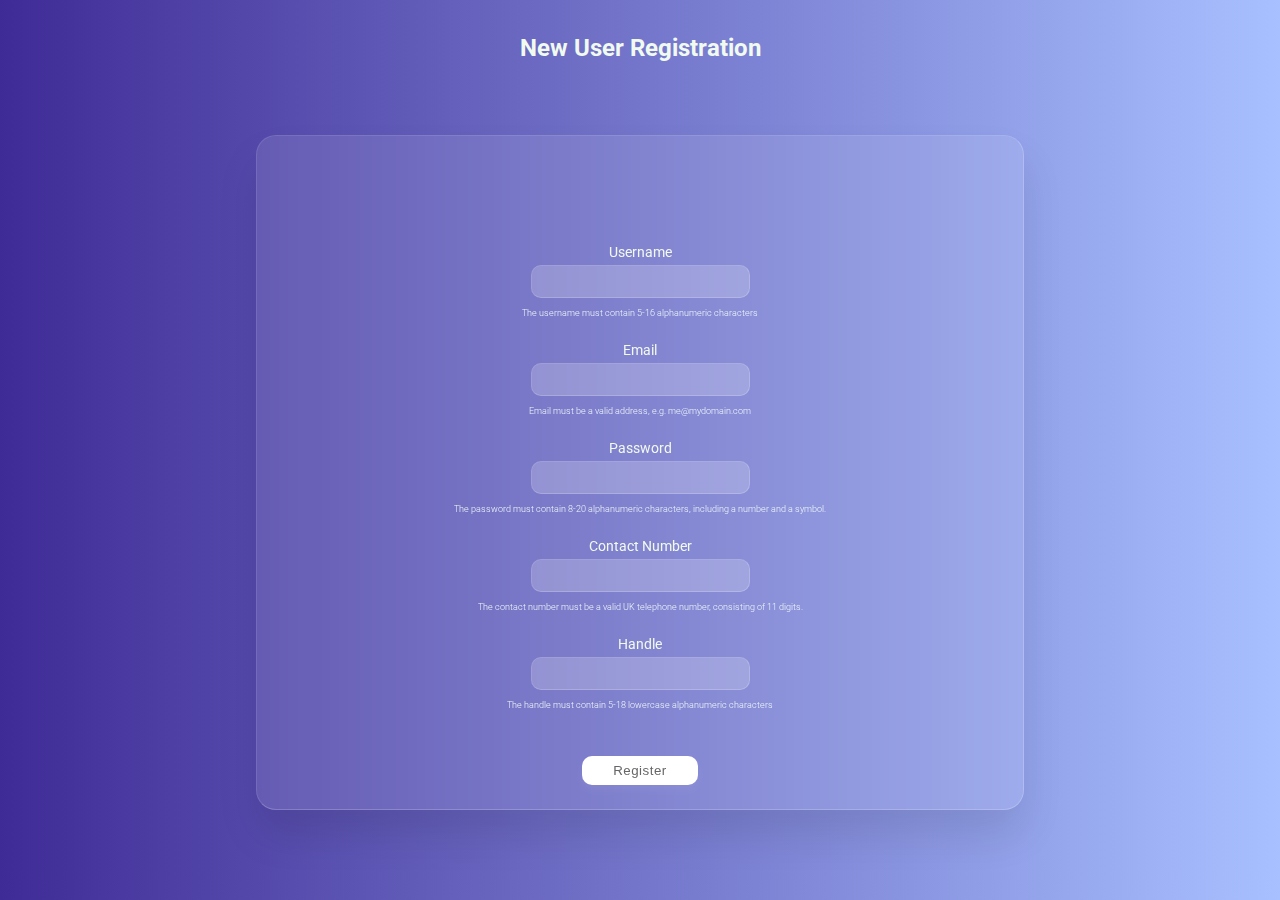
<file: index.html>
<!DOCTYPE html>
<html lang="en">
  <head>
    <meta charset="UTF-8" />
    <meta http-equiv="X-UA-Compatible" content="IE=edge" />
    <meta name="viewport" content="width=device-width, initial-scale=1.0" />
    <link rel="preconnect" href="https://fonts.gstatic.com" />
    <link
      href="https://fonts.googleapis.com/css2?family=Roboto:wght@100;300;400&display=swap"
      rel="stylesheet"
    />
    <link
      rel="apple-touch-icon"
      sizes="180x180"
      href="./icons/apple-touch-icon.png"
    />
    <link
      rel="icon"
      type="image/png"
      sizes="32x32"
      href="./icons/favicon-32x32.png"
    />
    <link
      rel="icon"
      type="image/png"
      sizes="16x16"
      href="./icons/favicon-16x16.png"
    />
    <link
      rel="stylesheet"
      href="https://cdnjs.cloudflare.com/ajax/libs/font-awesome/5.15.3/css/all.min.css"
      integrity="sha512-iBBXm8fW90+nuLcSKlbmrPcLa0OT92xO1BIsZ+ywDWZCvqsWgccV3gFoRBv0z+8dLJgyAHIhR35VZc2oM/gI1w=="
      crossorigin="anonymous"
      referrerpolicy="no-referrer"
    />
    <link rel="stylesheet" href="./styles/style.css" />
    <title>Registration Form | RegEx Validation</title>
  </head>
  <body>
    <main>
      <div class="logo">
        <h1>New User Registration</h1>
      </div>
      <form action="./redirect/" autocomplete="off">
        <div class="wrapper">
          <div class="username field">
            <label for="username">Username</label>
            <input type="text" id="username" name='username' />
            <p>The username must contain 5-16 alphanumeric characters</p>
          </div>
          <div class="email field">
            <label for="email">Email</label>
            <input type="text" id="email" name='email' />
            <p>Email must be a valid address, e.g. me@mydomain.com</p>
          </div>
          <div class="password field">
            <label for="password">Password</label>
            <input type="password" id="password" name='password' />
            <p>
              The password must contain 8-20 alphanumeric characters, including a number and a symbol.
            </p>
          </div>
          <div class="contact-number field">
            <label for="contact-number">Contact Number</label>
            <input type="text" name='contact' id="contact-number"/>
            <p>
              The contact number must be a valid UK telephone number, consisting
              of 11 digits.
            </p>
          </div>
          <div class="profile-handle field">
            <label for="handle">Handle</label>
            <input type="text" id="handle" name='handle' />
            <p>
              The handle must contain 5-18 lowercase alphanumeric characters
            </p>
          </div>
        </div>
          <button class="submit" type="submit">Register</button>
        </div>
      </form>
    </main>
    <script defer src="./app.js"></script>
  </body>
</html>
</file>
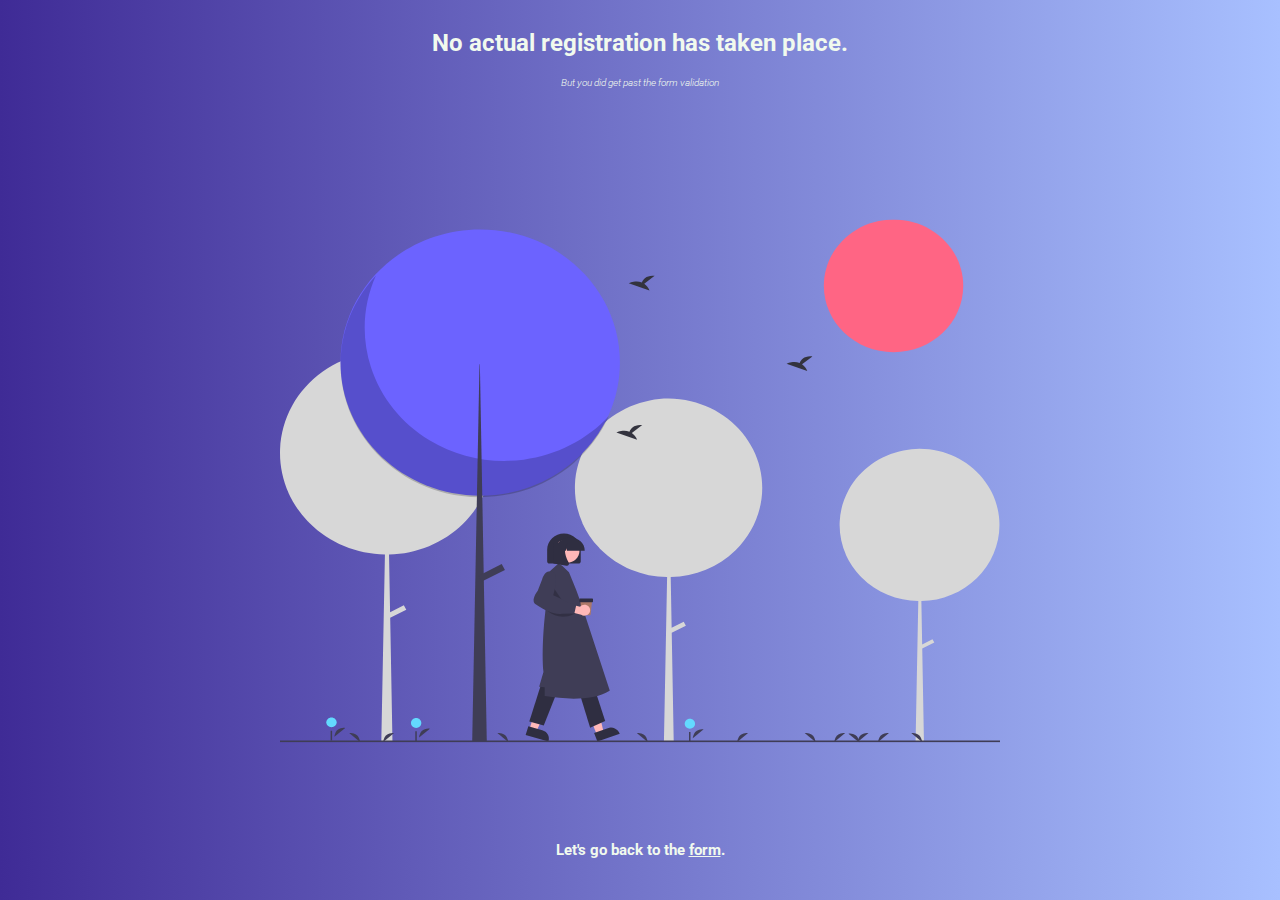
<file: redirect/index.html>
<!DOCTYPE html>
<html lang="en">
  <head>
    <meta charset="UTF-8" />
    <meta http-equiv="X-UA-Compatible" content="IE=edge" />
    <meta name="viewport" content="width=device-width, initial-scale=1.0" />
    <link rel="preconnect" href="https://fonts.gstatic.com" />
    <link
      href="https://fonts.googleapis.com/css2?family=Roboto:wght@100;300;400&display=swap"
      rel="stylesheet"
    />
    <link
      rel="apple-touch-icon"
      sizes="180x180"
      href="../icons/apple-touch-icon.png"
    />
    <link
      rel="icon"
      type="image/png"
      sizes="32x32"
      href="../icons/favicon-32x32.png"
    />
    <link
      rel="icon"
      type="image/png"
      sizes="16x16"
      href="../icons/favicon-16x16.png"
    />
    <link rel="stylesheet" href="../styles/style.css" />
    <title>Registration Form | RegEx Validation</title>
  </head>
  <body>
    <main class="main-redirect">
      <div class="logo logo-redir">
        <h1>No actual registration has taken place.</h1>
        <p><i>But you did get past the form validation</i></p>
      </div>
      <div class="main-image">
        <svg
          width="1500"
          height="1500"
          viewBox="0 0 1500 1500"
          fill="none"
          xmlns="http://www.w3.org/2000/svg"
        >
          <g id="Frame 1">
            <g id="undraw_Walking_outside_re_56xo 1" clip-path="url(#clip0)">
              <path
                id="Vector"
                d="M519.752 1266.56L534.488 1270.76L558.527 1218.6L536.777 1212.39L519.752 1266.56Z"
                fill="#FFB8B8"
              />
              <path
                id="Vector_2"
                d="M517.433 1260.9L546.456 1269.18L546.457 1269.18C551.362 1270.58 555.483 1273.78 557.912 1278.08C560.342 1282.37 560.881 1287.41 559.412 1292.08L559.232 1292.66L511.714 1279.09L517.433 1260.9Z"
                fill="#2F2E41"
              />
              <path
                id="Vector_3"
                d="M659.801 1278.03L674.245 1272.98L660.693 1217.5L639.375 1224.94L659.801 1278.03Z"
                fill="#FFB8B8"
              />
              <path
                id="Vector_4"
                d="M654.388 1274.82L682.833 1264.88L682.834 1264.88C687.642 1263.2 692.953 1263.41 697.599 1265.47C702.244 1267.52 705.845 1271.24 707.607 1275.82L707.823 1276.39L661.251 1292.66L654.388 1274.82Z"
                fill="#2F2E41"
              />
              <path
                id="Vector_5"
                d="M544.461 1172.13L519.365 1251.04L549.48 1259.41L578.341 1186.48L544.461 1172.13Z"
                fill="#2F2E41"
              />
              <path
                id="Vector_6"
                d="M623.515 1190.06L646.103 1264.19L677.473 1249.85L654.887 1180.5L623.515 1190.06Z"
                fill="#2F2E41"
              />
              <path
                id="Vector_7"
                d="M611.76 1203.43C591.673 1203.35 571.632 1201.58 551.866 1198.17L551.363 1198.07V1179.84L539.893 1178.62L548.846 1148.16C544.673 1101.22 550.602 1041.78 552.521 1024.67C552.96 1020.66 553.249 1018.41 553.249 1018.41L563.315 936.888L580.156 922.075L587.807 926.819L601.999 940.342C618.496 979.026 631.586 1015.45 631.669 1017.79L686.992 1186.71L686.619 1186.96C667.409 1199.89 638.126 1203.43 611.76 1203.43Z"
                fill="#3F3D56"
              />
              <path
                id="Vector_8"
                opacity="0.2"
                d="M570.453 973.048L566.584 996.055L592.772 1006.35L570.453 973.048Z"
                fill="black"
              />
              <path
                id="Vector_9"
                d="M621.838 921.955H561.291C560.046 921.954 558.852 921.482 557.971 920.642C557.09 919.803 556.595 918.665 556.593 917.479V892.611C556.612 883.785 560.304 875.326 566.86 869.091C573.417 862.856 582.302 859.354 591.565 859.354C600.828 859.354 609.712 862.856 616.269 869.091C622.825 875.326 626.518 883.785 626.536 892.611V917.479C626.534 918.665 626.039 919.803 625.158 920.642C624.278 921.482 623.084 921.954 621.838 921.955Z"
                fill="#2F2E41"
              />
              <path
                id="Vector_10"
                d="M598.249 920.457C612.41 920.457 623.889 909.519 623.889 896.026C623.889 882.533 612.41 871.595 598.249 871.595C584.089 871.595 572.61 882.533 572.61 896.026C572.61 909.519 584.089 920.457 598.249 920.457Z"
                fill="#FFB8B8"
              />
              <path
                id="Vector_11"
                d="M634.809 895.098H597.786L597.406 890.033L595.508 895.098H589.807L589.055 885.06L585.293 895.098H574.262V894.601C574.27 887.612 577.187 880.912 582.373 875.97C587.56 871.029 594.591 868.249 601.926 868.241H607.145C614.48 868.249 621.511 871.028 626.697 875.97C631.884 880.912 634.801 887.612 634.809 894.601V895.098Z"
                fill="#2F2E41"
              />
              <path
                id="Vector_12"
                d="M597.483 926.597C597.204 926.597 596.926 926.573 596.652 926.527L569.542 921.969V879.277H599.385L598.646 880.098C588.366 891.521 596.111 910.044 601.642 920.069C602.05 920.803 602.231 921.632 602.166 922.461C602.101 923.289 601.792 924.083 601.274 924.751C600.84 925.323 600.271 925.788 599.612 926.109C598.953 926.43 598.223 926.597 597.483 926.597Z"
                fill="#2F2E41"
              />
              <path
                id="Vector_13"
                opacity="0.2"
                d="M553.872 1017.29C560.696 1024.82 569.952 1029.97 580.185 1031.94C590.419 1033.91 601.049 1032.59 610.406 1028.18L615.987 1025.54L553.872 1017.29Z"
                fill="black"
              />
              <g id="arm">
                <path
                  id="Vector_14"
                  d="M645.318 1029.79H630.458C629.982 1029.79 629.521 1029.62 629.168 1029.32C628.815 1029.01 628.594 1028.59 628.55 1028.14L625.575 999.087H650.202L647.227 1028.14C647.182 1028.59 646.962 1029.01 646.609 1029.32C646.256 1029.62 645.795 1029.79 645.318 1029.79Z"
                  fill="#AC7868"
                />
                <path
                  id="Vector_15"
                  d="M650.162 1002.74H625.614C625.106 1002.74 624.618 1002.55 624.259 1002.21C623.899 1001.86 623.697 1001.4 623.697 1000.91V996.529C623.697 996.045 623.899 995.58 624.259 995.238C624.618 994.895 625.106 994.702 625.614 994.702H650.162C650.671 994.702 651.158 994.895 651.518 995.238C651.877 995.58 652.08 996.045 652.08 996.529V1000.91C652.08 1001.4 651.877 1001.86 651.518 1002.21C651.158 1002.55 650.671 1002.74 650.162 1002.74Z"
                  fill="#2F2E41"
                />
                <path
                  id="Vector_16"
                  d="M643.092 1011.66C641.948 1010.44 640.537 1009.47 638.957 1008.82C637.377 1008.17 635.667 1007.86 633.948 1007.91C632.228 1007.96 630.541 1008.37 629.005 1009.11C627.469 1009.85 626.122 1010.9 625.058 1012.18L599.17 1005.26L590.917 1019.22L627.619 1028.51C630.008 1030.07 632.915 1030.74 635.788 1030.4C638.662 1030.05 641.302 1028.71 643.209 1026.64C645.117 1024.56 646.158 1021.89 646.137 1019.13C646.115 1016.37 645.032 1013.71 643.092 1011.66Z"
                  fill="#FFB8B8"
                />
                <path
                  id="Vector_17"
                  d="M581.315 1027.16C569.007 1027.16 552.353 1020.29 532.584 1006.97C531.482 1006.24 530.551 1005.3 529.849 1004.21C529.147 1003.13 528.69 1001.91 528.507 1000.65C527.049 991.842 536.06 979.942 536.944 978.801L546.417 954.013C546.526 953.61 549.579 942.885 557.243 939.069C558.857 938.281 560.63 937.834 562.442 937.761C564.254 937.687 566.061 937.988 567.74 938.643C582.338 943.708 570.939 982.822 569.374 987.952L588.715 996.626L600.998 1004.09L617.818 1005.76L613.251 1025.9L587.706 1026.45C585.615 1026.94 583.468 1027.18 581.315 1027.16Z"
                  fill="#3F3D56"
                />
              </g>
              <g id="trees">
                <path
                  id="Vector_18"
                  d="M1498.9 841.566C1498.89 818.032 1493.38 794.796 1482.78 773.541C1472.18 752.285 1456.75 733.543 1437.6 718.673C1418.46 703.802 1396.09 693.175 1372.1 687.562C1348.11 681.948 1323.12 681.489 1298.92 686.218C1274.73 690.946 1251.94 700.743 1232.21 714.9C1212.48 729.057 1196.3 747.218 1184.85 768.068C1173.4 788.919 1166.95 811.936 1165.99 835.451C1165.02 858.967 1169.56 882.393 1179.27 904.032C1179.11 903.86 1178.94 903.692 1178.78 903.518C1186.17 919.944 1196.43 935.063 1209.11 948.236C1209.14 948.276 1209.18 948.315 1209.22 948.354C1210.24 949.417 1211.27 950.474 1212.33 951.509C1227.54 966.632 1245.76 978.725 1265.92 987.084C1286.08 995.443 1307.79 999.903 1329.77 1000.2L1324.15 1291.42H1341.53L1338.01 1099.21L1363.16 1086.6L1359.32 1079.66L1337.85 1090.43L1336.2 1000.19C1379.69 999.239 1421.06 982.11 1451.47 952.466C1481.88 922.822 1498.9 883.017 1498.9 841.566Z"
                  fill="#D7D7D7"
                />
                <path
                  id="Vector_19"
                  d="M1004.67 764.232C1004.65 736.652 998.196 709.421 985.772 684.511C973.347 659.602 955.263 637.638 932.829 620.211C910.396 602.784 884.175 590.33 856.066 583.751C827.957 577.173 798.665 576.635 770.311 582.176C741.957 587.717 715.251 599.199 692.13 615.79C669.008 632.38 650.049 653.664 636.626 678.098C623.203 702.533 615.653 729.507 614.522 757.065C613.391 784.624 618.708 812.077 630.088 837.436C629.897 837.234 629.7 837.037 629.51 836.834C638.178 856.084 650.194 873.801 665.052 889.239C665.096 889.286 665.142 889.331 665.186 889.378C666.385 890.623 667.591 891.861 668.824 893.075C686.657 910.798 708.008 924.969 731.636 934.765C755.264 944.561 780.698 949.788 806.463 950.141L799.869 1291.42H820.242L816.118 1066.17L845.588 1051.39L841.092 1043.25L815.93 1055.87L813.994 950.123C864.961 949.01 913.447 928.936 949.08 894.196C984.714 859.456 1004.66 812.808 1004.67 764.232Z"
                  fill="#D7D7D7"
                />
                <path
                  id="Vector_20"
                  d="M444.145 691.49C444.127 660.105 436.783 629.117 422.644 600.77C408.505 572.424 387.926 547.429 362.397 527.598C336.868 507.766 307.029 493.594 275.042 486.108C243.054 478.621 209.72 478.009 177.454 484.315C145.188 490.621 114.797 503.687 88.4854 522.567C62.1734 541.446 40.5983 565.666 25.3235 593.473C10.0486 621.279 1.45645 651.974 0.169571 683.335C-1.11731 714.697 4.93331 745.938 17.883 774.795C17.6659 774.565 17.4415 774.342 17.2254 774.111C27.0892 796.016 40.7633 816.179 57.6713 833.747C57.7218 833.8 57.7737 833.851 57.8243 833.904C59.1885 835.321 60.5606 836.73 61.9643 838.111C82.2579 858.28 106.554 874.406 133.442 885.554C160.33 896.702 189.275 902.65 218.595 903.051L211.091 1291.42H234.274L229.582 1035.09L263.118 1018.27L258.002 1009.01L229.368 1023.37L227.165 903.032C285.164 901.765 340.34 878.921 380.89 839.388C421.44 799.854 444.144 746.77 444.145 691.49Z"
                  fill="#D7D7D7"
                />
              </g>
              <path
                id="sun"
                d="M1278.18 481.765C1358.39 481.765 1423.41 419.809 1423.41 343.382C1423.41 266.956 1358.39 205 1278.18 205C1197.98 205 1132.96 266.956 1132.96 343.382C1132.96 419.809 1197.98 481.765 1278.18 481.765Z"
                fill="#FF6584"
              />
              <path
                id="blue-tree"
                d="M417.067 780.689C577.819 780.689 708.134 656.518 708.134 503.345C708.134 350.171 577.819 226 417.067 226C256.315 226 126 350.171 126 503.345C126 656.518 256.315 780.689 417.067 780.689Z"
                fill="#6C63FF"
              />
              <path
                id="Vector_21"
                opacity="0.2"
                d="M199.881 321.734C172.731 382.248 169.048 449.99 189.49 512.854C209.932 575.718 253.167 629.608 311.469 664.893C369.771 700.179 439.342 714.561 507.748 705.47C576.155 696.379 638.94 664.407 684.885 615.267C668.299 652.239 643.476 685.333 612.136 712.256C580.795 739.18 543.686 759.289 503.38 771.19C463.073 783.091 420.533 786.5 378.707 781.18C336.881 775.86 296.768 761.94 261.149 740.382C225.53 718.824 195.255 690.146 172.422 656.332C149.589 622.519 134.745 584.38 128.917 544.558C123.089 504.735 126.417 464.181 138.67 425.706C150.924 387.231 171.81 351.754 199.881 321.734Z"
                fill="black"
              />
              <path
                id="Vector_22"
                d="M415.595 506.978H416.395L430.789 1293.3H400.402L415.595 506.978Z"
                fill="#3F3D56"
              />
              <path
                id="Vector_23"
                d="M461.888 923.145L413.773 947.282L420.479 959.418L468.593 935.281L461.888 923.145Z"
                fill="#3F3D56"
              />
              <path
                id="Vector_24"
                d="M859.992 1285.94C859.992 1285.94 861.042 1264.97 882.57 1267.41L859.992 1285.94Z"
                fill="#3F3D56"
              />
              <path
                id="Vector_25"
                d="M855.197 1273.01H852.156V1293.3H855.197V1273.01Z"
                fill="#3F3D56"
              />
              <path
                id="Vector_26"
                d="M113.316 1283.04C113.316 1283.04 114.366 1262.08 135.894 1264.51L113.316 1283.04Z"
                fill="#3F3D56"
              />
              <path
                id="Vector_27"
                d="M108.521 1270.11H105.48V1290.4H108.521V1270.11Z"
                fill="#3F3D56"
              />
              <path
                id="Vector_28"
                d="M289.72 1284.49C289.72 1284.49 290.77 1263.52 312.298 1265.96L289.72 1284.49Z"
                fill="#3F3D56"
              />
              <g id="flowers">
                <path
                  id="Vector_29"
                  d="M853.909 1265.99C859.86 1265.99 864.684 1261.39 864.684 1255.72C864.684 1250.05 859.86 1245.45 853.909 1245.45C847.958 1245.45 843.134 1250.05 843.134 1255.72C843.134 1261.39 847.958 1265.99 853.909 1265.99Z"
                  fill="#63DAFF"
                />
                <path
                  id="Vector_30"
                  d="M107.233 1263.09C113.183 1263.09 118.007 1258.49 118.007 1252.82C118.007 1247.15 113.183 1242.56 107.233 1242.56C101.282 1242.56 96.458 1247.15 96.458 1252.82C96.458 1258.49 101.282 1263.09 107.233 1263.09Z"
                  fill="#63DAFF"
                />
                <path
                  id="Vector_31"
                  d="M283.637 1264.54C289.588 1264.54 294.412 1259.94 294.412 1254.27C294.412 1248.6 289.588 1244.01 283.637 1244.01C277.686 1244.01 272.862 1248.6 272.862 1254.27C272.862 1259.94 277.686 1264.54 283.637 1264.54Z"
                  fill="#63DAFF"
                />
              </g>
              <path
                id="Vector_32"
                d="M284.925 1271.56H281.884V1291.85H284.925V1271.56Z"
                fill="#3F3D56"
              />
              <path
                id="bird2"
                d="M758.857 339.073L780.47 322.602C763.68 320.837 756.781 329.562 753.958 336.468C740.84 331.278 726.561 338.08 726.561 338.08L769.804 353.039C767.623 347.487 763.825 342.642 758.857 339.073Z"
                fill="#33333E"
              />
              <path
                id="bird3"
                d="M1087.55 506.855L1109.16 490.384C1092.37 488.619 1085.47 497.344 1082.65 504.25C1069.53 499.06 1055.25 505.862 1055.25 505.862L1098.49 520.821C1096.31 515.268 1092.51 510.424 1087.55 506.855Z"
                fill="#33333E"
              />
              <path
                id="bird1"
                d="M733.031 650.029L754.644 633.558C737.854 631.793 730.955 640.518 728.132 647.424C715.015 642.234 700.735 649.036 700.735 649.036L743.979 663.994C741.797 658.442 738 653.598 733.031 650.029Z"
                fill="#33333E"
              />
              <g id="grass">
                <path
                  id="Vector_33"
                  d="M1154.82 1293.55C1154.82 1293.55 1155.87 1272.58 1177.4 1275.02L1154.82 1293.55Z"
                  fill="#3F3D56"
                />
                <path
                  id="Vector_34"
                  d="M952.567 1293.55C952.567 1293.55 953.617 1272.58 975.145 1275.02L952.567 1293.55Z"
                  fill="#3F3D56"
                />
                <path
                  id="Vector_35"
                  d="M215.015 1293.55C215.015 1293.55 216.065 1272.58 237.593 1275.02L215.015 1293.55Z"
                  fill="#3F3D56"
                />
                <path
                  id="Vector_36"
                  d="M1246.07 1293.55C1246.07 1293.55 1247.12 1272.58 1268.64 1275.02L1246.07 1293.55Z"
                  fill="#3F3D56"
                />
                <path
                  id="Vector_37"
                  d="M1203.49 1293.55C1203.49 1293.55 1204.54 1272.58 1226.06 1275.02L1203.49 1293.55Z"
                  fill="#3F3D56"
                />
                <path
                  id="Vector_38"
                  d="M1115.65 1293.55C1115.65 1293.55 1114.6 1272.58 1093.07 1275.02L1115.65 1293.55Z"
                  fill="#3F3D56"
                />
                <path
                  id="Vector_39"
                  d="M765.884 1293.55C765.884 1293.55 764.833 1272.58 743.305 1275.02L765.884 1293.55Z"
                  fill="#3F3D56"
                />
                <path
                  id="Vector_40"
                  d="M475.425 1293.55C475.425 1293.55 474.375 1272.58 452.847 1275.02L475.425 1293.55Z"
                  fill="#3F3D56"
                />
                <path
                  id="Vector_41"
                  d="M166.718 1293.55C166.718 1293.55 165.668 1272.58 144.139 1275.02L166.718 1293.55Z"
                  fill="#3F3D56"
                />
                <path
                  id="Vector_42"
                  d="M1337.68 1293.55C1337.68 1293.55 1336.63 1272.58 1315.1 1275.02L1337.68 1293.55Z"
                  fill="#3F3D56"
                />
                <path
                  id="Vector_43"
                  d="M1206.89 1295C1206.89 1295 1205.84 1274.03 1184.32 1276.47L1206.89 1295Z"
                  fill="#3F3D56"
                />
              </g>
              <path
                id="Vector_44"
                d="M1500 1290.81H0V1294.03H1500V1290.81Z"
                fill="#3F3D56"
              />
            </g>
          </g>
          <defs>
            <clipPath id="clip0">
              <rect
                width="1500"
                height="1090"
                fill="white"
                transform="translate(0 205)"
              />
            </clipPath>
          </defs>
        </svg>
      </div>
      <div class="outro">
        <h2>Let's go back to the <a href="../index.html">form</a>.</h2>
      </div>
    </main>
  </body>
</html>
</file>
<file: styles/style.css>
* {
  padding: 0;
  margin: 0;
  box-sizing: border-box;
}

html {
  font-size: 62.5%;
}

body {
  font-family: "Roboto", sans-serif;
}

p {
  font-size: 1rem;
  font-weight: 300;
}

h1 {
  font-size: 2.4rem;
}

body {
  background: #a8c0ff;
  /* fallback */
  background: linear-gradient(to right, #3f2b96, #a8c0ff);
  overflow-y: hidden;
}

.logo {
  display: flex;
  justify-content: center;
  align-items: center;
  flex-direction: row;
  margin-top: 2%;
  height: 5vh;
  color: #f1faee;
}

form {
  display: flex;
  justify-content: center;
  align-items: center;
  flex-direction: column;
  position: relative;
  height: 75vh;
  margin: 5% 20%;
  width: auto;
  background: rgba(255, 255, 255, 0.1);
  backdrop-filter: blur(5px);
  box-shadow: 0 2.5rem 4rem rgba(0, 0, 0, 0.1);
  border: 1px solid rgba(255, 255, 255, 0.1);
  border-right: 1px solid rgba(255, 255, 255, 0.2);
  border-bottom: 1px solid rgba(255, 255, 255, 0.2);
  border-radius: 2rem;
}

form input {
  margin: 0.5rem 0rem 1rem 0rem;
  padding: 0.8rem 2rem;
  border: none;
  border: 1px solid rgba(255, 255, 255, 0.1);
  border-right: 1px solid rgba(255, 255, 255, 0.2);
  border-bottom: 1px solid rgba(255, 255, 255, 0.2);
  border-radius: 1rem;
  outline: none;
  transition: all 200ms ease;
  background: rgba(255, 255, 255, 0.2);
  color: white;
}

form input:hover {
  transform: scale(1.05);
  box-shadow: 0 1px 1px rgba(255, 255, 255, 0.2);
}

form input:focus {
  transform: scale(1.08);
  box-shadow: 0 3px 1px rgba(255, 255, 255, 0.2);
}

form label {
  margin-top: 1rem;
  color: #f1faee;
  font-size: 1.4rem;
  font-weight: 400;
}

form p {
  color: #edf6f9;
  font-size: 0.9rem;
}

.submit {
  position: absolute;
  bottom: 2%;
  padding: 0.6rem 3rem;
  outline: none;
  border: none;
  border: 1px solid rgba(255, 255, 255, 0.1);
  border-right: 1px solid rgba(255, 255, 255, 0.2);
  border-bottom: 1px solid rgba(255, 255, 255, 0.2);
  box-shadow: 0 0.5rem 1rem rgba(255, 255, 255, 0.05);
  background: #fff;
  border-radius: 1rem;
  transition: all 0.75s ease;
  color: #666;
  letter-spacing: 0.5px;
  margin: 1rem;
}

.submit:hover {
  background: transparent;
  color: #edf6f9;
  border: none;
  border: 1px solid white;
  transform: scale(1.1);
  letter-spacing: 1px;
}

.wrapper {
  width: 100%;
  height: 75%;
  display: flex;
  justify-content: space-evenly;
  align-items: center;
  flex-direction: column;
}

.field {
  display: flex;
  justify-content: center;
  align-items: center;
  flex-direction: column;
}

.invalid {
  border: 1px solid #d93030;
}

.invalid-p {
  color: #d93030;
  text-decoration: underline;
  font-weight: 400;
}

@keyframes buttonAnimation {
  from {
    transform: scale(0.9);
  }
  to {
    transform: scale(1);
  }
}

.logo-redir {
  display: flex;
  justify-content: center;
  align-items: center;
  flex-direction: column;
  margin-bottom: 5rem;
}

.logo-redir h1,
.logo-redir p {
  margin-top: 2rem;
}

.main-image {
  height: 80vh;
  text-align: center;
  width: 100vw;
}

.main-image svg {
  height: 80vh;
  width: 100vw;
  background: transparent;
}

.main-image g {
  height: 80vh;
  width: 100vw;
}

.outro {
  text-align: center;
  color: #f1faee;
}

.outro a {
  text-decoration: underline;
  color: #f1faee;
}

#flowers {
  animation: flowers 5s ease infinite alternate;
}

#grass {
  animation: grass 3s linear infinite alternate 0.1s;
}

#bird1 {
  animation: bird1 10s ease infinite alternate;
}

#bird2 {
  animation: bird2 7s ease infinite alternate;
}

#bird3 {
  animation: bird3 8s ease infinite alternate;
}

#blue-tree {
  animation: blue-tree 2s ease infinite alternate;
  transform-box: fill-box;
}

#vector_18,
#vector_19,
#vector_20 {
  animation: trees 3s ease infinite alternate 2s;
}

#trees {
  animation: secondary-trees 2s ease-in infinite alternate;
}

#arm {
  animation: coffee 5s linear infinite alternate;
  transform-box: fill-box;
}

@keyframes flowers {
  from {
    transform: translateX(-2%);
  }
  to {
    transform: translateX(2%);
  }
}

@keyframes grass {
  from {
    transform: translateX(1%);
  }
  to {
    transform: translateX(-1%);
  }
}

@keyframes birds {
  from {
    opacity: 1;
    transform: translateX(0%);
  }
  to {
    opacity: 0.5;
    transform: translateX(3%);
    transform: translateY(-4%);
  }
}

@keyframes bird1 {
  from {
    opacity: 1;
    transform: translateY(0%);
  }
  to {
    opacity: 0.1;
    transform: translateY(-10%);
  }
}

@keyframes bird2 {
  from {
    opacity: 1;
    transform: translate(0%, 0%);
  }
  to {
    opacity: 0.25;
    transform: translate(-10%, -8%);
  }
}

@keyframes bird3 {
  from {
    opacity: 1;
    transform: translate(0%, 0%);
  }
  to {
    opacity: 0;
    transform: translate(15%, -10%);
  }
}

@keyframes blue-tree {
  from {
    transform: rotateZ(0deg);
  }
  to {
    transform: rotateZ(5deg);
  }
}

@keyframes trees {
  from {
    transform: translate(0%, 0%);
  }
  to {
    transform: translate(0.2%, 0.05%);
  }
}

@keyframes secondary-trees {
  from {
    opacity: 1;
  }
  to {
    opacity: 0.6;
  }
}

@keyframes coffee {
  from {
    transform: rotateZ(0deg);
  }
  to {
    transform: rotateZ(-25deg);
  }
}

@media screen and (min-width: 320px) and (max-width: 480px) {
  html {
    font-size: 50.5%;
  }
  form {
    margin: 3%;
    height: 92vh;
    justify-content: space-between;
    border-radius: 2rem 2rem 0 0;
  }
  .wrapper {
    height: 90%;
    justify-content: space-between;
    margin-top: 0.5rem;
  }
  .field label {
    margin-top: 0.5rem;
  }
  .field input {
    margin: 0.2rem 0rem 0.5rem 0rem;
  }
  .field p {
    font-size: 0.9rem;
  }
  .submit {
    background: transparent;
    color: #edf6f9;
    border: none;
    border: 0.5px solid white;
    transform: scale(1.1);
    letter-spacing: 1px;
    padding: 0.3rem 3rem;
    margin: 0;
    bottom: 0.5%;
    opacity: 0.75;
    width: 90%;
    border-radius: 0;
  }
  .submit:focus {
    animation: buttonAnimation 150ms ease-in alternate;
  }
  .logo-redir {
    text-align: center;
    height: 10vh;
  }
  .main-image {
    height: 70vh;
  }
}

@media screen and (max-width: 319px) {
  html {
    font-size: 28.5%;
  }
  .logo h1 {
    font-size: 2.2rem;
  }
  form {
    margin: 0;
    height: 87vh;
  }
  form input {
    padding: 0.5rem 1rem;
  }
  .wrapper {
    height: 100%;
    justify-content: space-between;
  }
  .submit {
    width: 90%;
    margin: auto;
    background: transparent;
    color: #edf6f9;
    border: none;
    border: 0.5px solid white;
    transform: scale(1.1);
    letter-spacing: 1px;
    font-size: 2rem;
    padding: 0;
    margin: 0;
    bottom: -7%;
    opacity: 0.75;
    border-radius: 0;
  }
  .submit:focus {
    animation: buttonAnimation 1s ease-in-out;
  }
}

@media screen and (min-width: 481px) and (max-width: 768px) {
  html {
    font-size: 55%;
  }
  form {
    margin: 3%;
  }
  .wrapper {
    height: 95%;
  }
  .submit {
    bottom: 0;
    width: 30%;
    margin: auto;
    background: transparent;
    color: #edf6f9;
    border: none;
    border: 0.5px solid white;
    transform: scale(1.1);
    letter-spacing: 1px;
    font-size: 1.6rem;
  }
  .submit:focus {
    animation: buttonAnimation 1s ease-in-out;
  }
}

@media screen and (min-width: 769px) and (max-width: 1024px) {
  html {
    font-size: 58%;
  }
  .logo {
    margin-top: 0;
  }
  form {
    margin: 3%;
    height: 90vh;
  }
  .wrapper {
    height: 85%;
  }
  .submit {
    bottom: 1%;
    width: 30%;
    margin: auto;
    background: transparent;
    color: #edf6f9;
    border: none;
    border: 0.5px solid white;
    transform: scale(1.1);
    letter-spacing: 1px;
    font-size: 1.6rem;
  }
  .submit:focus {
    animation: buttonAnimation 1s ease-in-out;
  }
}
/*# sourceMappingURL=style.css.map */
</file>
